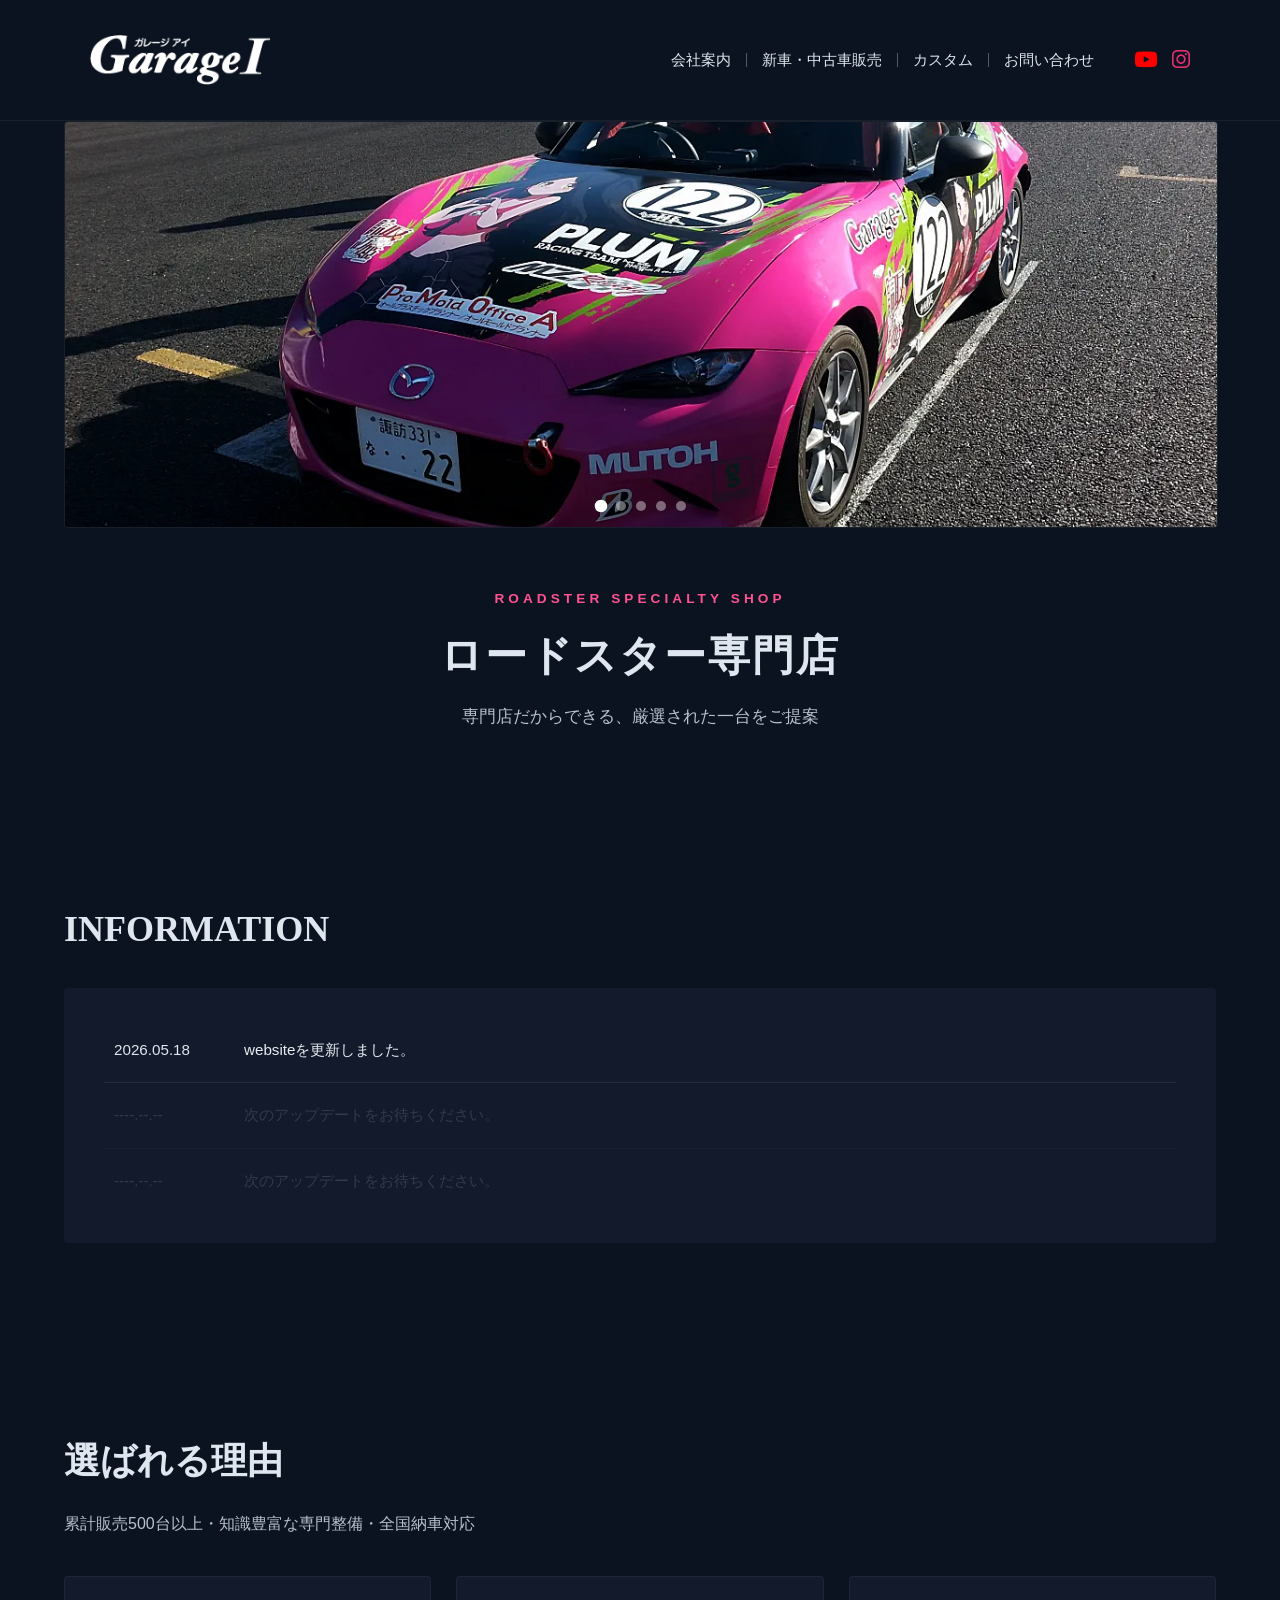
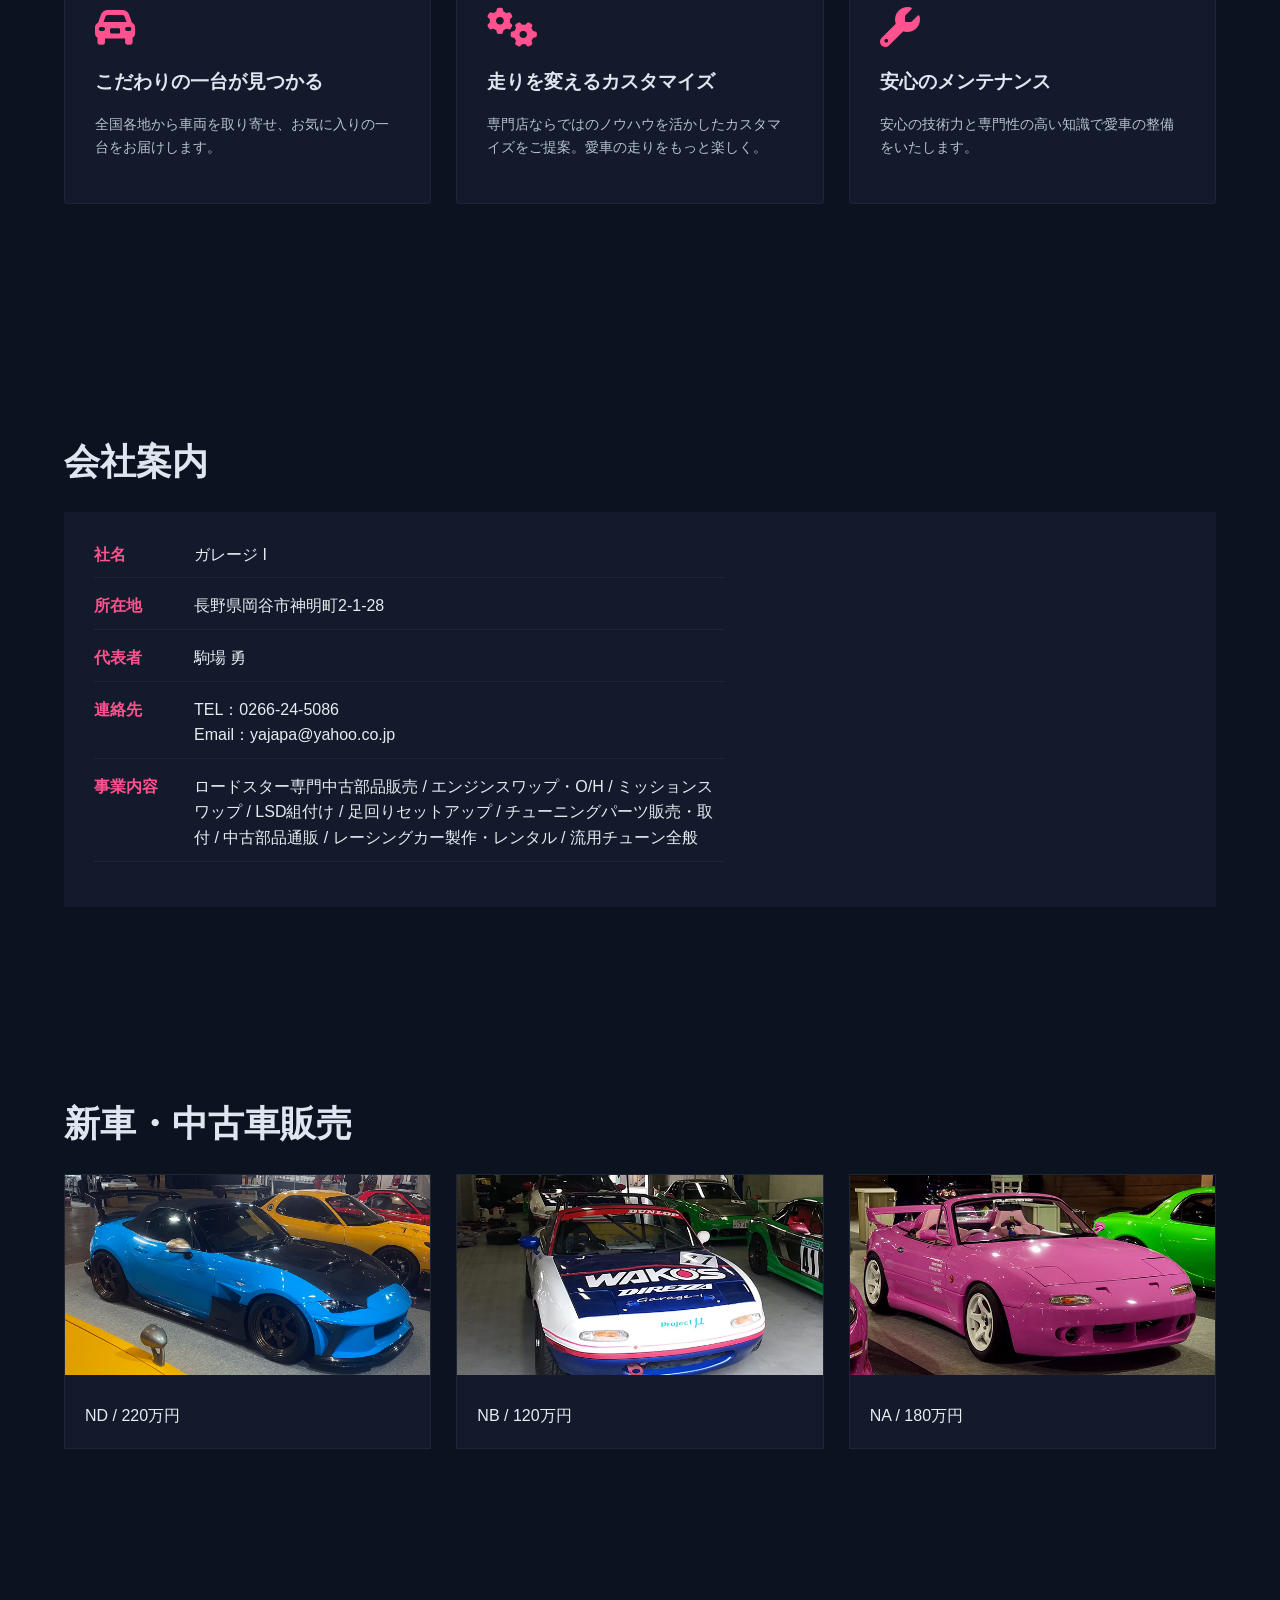
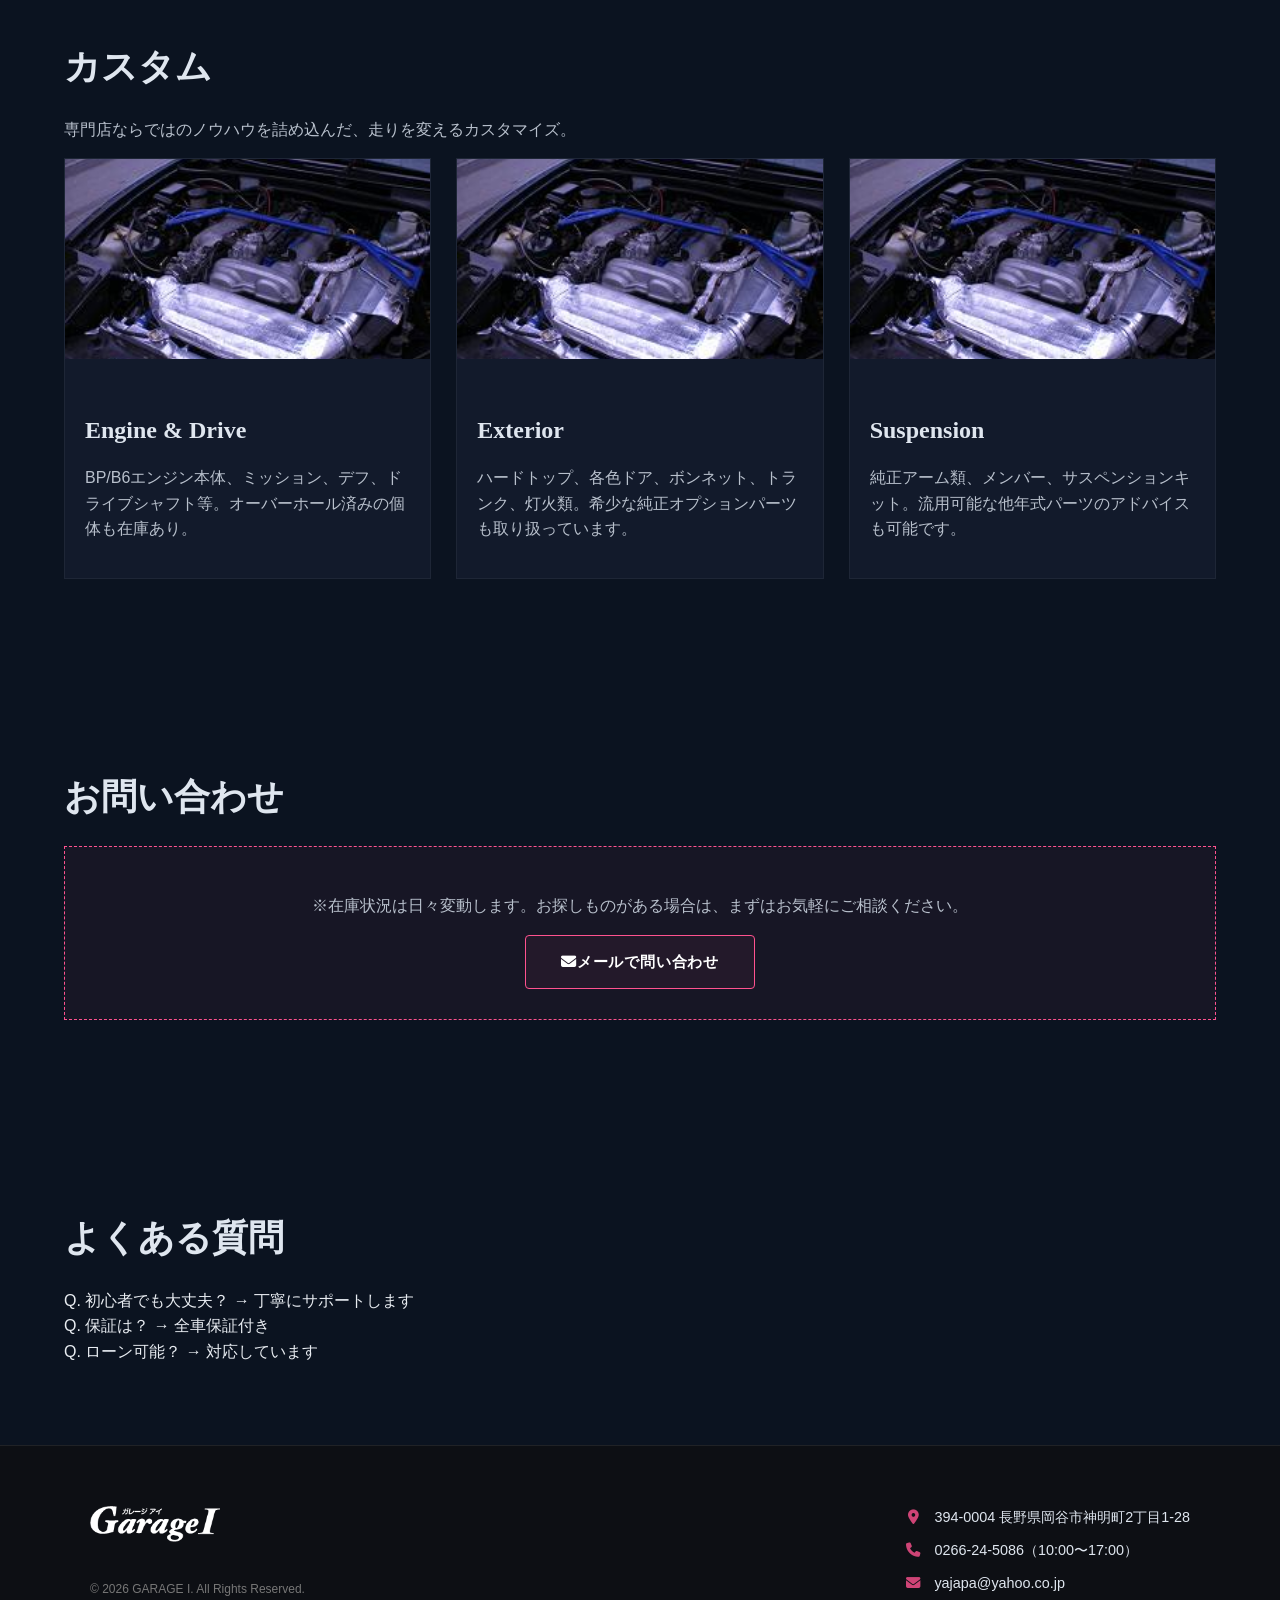
<file: index.html>
<!DOCTYPE html>
<html lang="ja">
<head>
<meta charset="UTF-8">
<meta name="viewport" content="width=device-width, initial-scale=1.0">
<title>ガレージI | ロードスター専門店</title>
<meta name="description" content="長野県岡谷市神明町にあるロードスター専門店。ロードスターのカスタム、チューニング、中古部品販売などロードスターのことならなんでもご相談ください。一般車の整備も承ります。">
<link href="https://fonts.googleapis.com/css2?family=Playfair+Display&display=swap" rel="stylesheet">
<link rel="stylesheet" href="https://cdnjs.cloudflare.com/ajax/libs/font-awesome/6.5.1/css/all.min.css">
<link rel="stylesheet" href="style.css">
<meta name="robots" content="noindex,nofollow"><!-- 公開してるが検索されないタグ。本公開する時に消す -->
</head>

<body>

<header>
  <nav class="nav-container">
    <h1><a href="#"><img src="img/garageI.webp" alt="GARAGE I"></a></h1>
    <button class="menu-trigger" aria-label="メニューを開く">
      <span></span><span></span><span></span>
    </button>
    <div class="nav-content">
      <ul class="nav-menu">
        <li><a href="#company">会社案内</a></li>
        <li><a href="#inventory">新車・中古車販売</a></li>
        <li><a href="#custom">カスタム</a></li>
        <li><a href="#contact">お問い合わせ</a></li>
      </ul>
      <ul class="nav-sns-list">
        <li>
          <a href="https://www.youtube.com/@garagei7617" target="_blank" rel="noopener noreferrer" class="youtube-link" aria-label="YouTube">
            <i class="fa-brands fa-youtube"></i>
          </a>
        </li>
        <li>
          <a href="https://www.instagram.com/garagei_komaba.isamu/" target="_blank" rel="noopener noreferrer" class="insta-link" aria-label="Instagram">
            <i class="fa-brands fa-instagram"></i>
          </a>
        </li>
      </ul>
    </div>
  </nav>
</header>

<main>
  <section class="hero-section">
    <div class="hero-img-wrap">
      <div class="slideshow">
        <div class="slide active" style="background-image: url('img/top_2.webp')"></div>
        <div class="slide" style="background-image: url('img/top_3.webp')"></div>
        <div class="slide" style="background-image: url('img/top_4.webp')"></div>
        <div class="slide" style="background-image: url('img/top_5.webp')"></div>
        <div class="slide" style="background-image: url('img/top_6.webp')"></div>
      </div>
      <div class="slide-dots">
        <button class="dot active" aria-label="1枚目"></button>
        <button class="dot" aria-label="2枚目"></button>
        <button class="dot" aria-label="3枚目"></button>
        <button class="dot" aria-label="4枚目"></button>
        <button class="dot" aria-label="5枚目"></button>
      </div>
    </div>
    
    <div class="hero-text-box fade">
      <span class="hero-sub">ROADSTER SPECIALTY SHOP</span>
      <h1 class="hero-title">ロードスター専門店</h1>
      <p class="hero-desc">専門店だからできる、厳選された一台をご提案</p>
    </div>
  </section>

  <section id="news" class="fade">
    
    <h2>INFORMATION</h2>
    
    <div class="news-inner">
      <div class="news-list">
        <div class="news-item">
          <span class="news-date">2026.05.18</span>
          <p class="news-text">websiteを更新しました。</p>
        </div>
        
        <div class="news-item is-empty">
          <span class="news-date">----.--.--</span>
          <p class="news-text">次のアップデートをお待ちください。</p>
        </div>
        
        <div class="news-item is-empty">
          <span class="news-date">----.--.--</span>
          <p class="news-text">次のアップデートをお待ちください。</p>
        </div>
      </div>
    </div>
  </section>

  <section id="feature" class="fade">
    <h2>選ばれる理由</h2>
    <p>累計販売500台以上・知識豊富な専門整備・全国納車対応</p>

    <div class="feature-container fade">
      <div class="feature-grid">
        <div class="feature-card">
          <i class="fa-solid fa-car-rear"></i>
          <h3>こだわりの一台が見つかる</h3>
          <p>全国各地から車両を取り寄せ、お気に入りの一台をお届けします。</p>
        </div>
        <div class="feature-card">
          <i class="fa-solid fa-gears"></i>
          <h3>走りを変えるカスタマイズ</h3>
          <p>専門店ならではのノウハウを活かしたカスタマイズをご提案。愛車の走りをもっと楽しく。</p>
        </div>
        <div class="feature-card">
          <i class="fa-solid fa-wrench"></i>
          <h3>安心のメンテナンス</h3>
          <p>安心の技術力と専門性の高い知識で愛車の整備をいたします。</p>
        </div>
      </div>
    </div>
  </section>

  <section id="company" class="fade">
    <h2>会社案内</h2>
    <div class="company-container">
      <div class="company-info">
        <div class="info-row">
          <span class="info-label">社名</span>
          <span class="info-content">ガレージ I</span>
        </div>
        <div class="info-row">
          <span class="info-label">所在地</span>
          <span class="info-content">長野県岡谷市神明町2-1-28</span>
        </div>
        <div class="info-row">
          <span class="info-label">代表者</span>
          <span class="info-content">駒場 勇</span>
        </div>
        <div class="info-row">
          <span class="info-label">連絡先</span>
          <span class="info-content">TEL：0266-24-5086<br>Email：yajapa@yahoo.co.jp</span>
        </div>
        <div class="info-row">
          <span class="info-label">事業内容</span>
          <span class="info-content">ロードスター専門中古部品販売 / エンジンスワップ・O/H / ミッションスワップ / LSD組付け / 足回りセットアップ / チューニングパーツ販売・取付 / 中古部品通販 / レーシングカー製作・レンタル / 流用チューン全般</span>
        </div>
      </div>
      <div class="company-map">
        <iframe src="https://www.google.com/maps/embed?pb=!1m18!1m12!1m3!1d965.3754851303315!2d138.04819851214185!3d36.07659854122321!2m3!1f0!2f0!3f0!3m2!1i1024!2i768!4f13.1!3m3!1m2!1s0x601d0030fa2ee475%3A0xc9b9c094903d3c5f!2z5pel5pys44CB44CSMzk0LTAwMDQg6ZW36YeO55yM5bKh6LC35biC56We5piO55S677yS5LiB55uu77yR4oiS77yS77yY!5e0!3m2!1sja!2sus!4v1776415057032!5m2!1sja!2sus" width="100%" height="300" style="border:0;" allowfullscreen="" loading="lazy" referrerpolicy="no-referrer-when-downgrade"></iframe>
      </div>
    </div>
  </section>

  <section id="inventory" class="fade">
    <h2>新車・中古車販売</h2>
    <div class="grid grid-3">
      <div class="card"><img src="img/a1.webp" alt="ロードスター ND"><div>ND / 220万円</div></div>
      <div class="card"><img src="img/a2.webp" alt="ロードスター NB"><div>NB / 120万円</div></div>
      <div class="card"><img src="img/a3.webp" alt="ロードスター NA"><div>NA / 180万円</div></div>
    </div>
  </section>  

  <section id="custom" class="fade">
    <h2>カスタム</h2>
    <p>専門店ならではのノウハウを詰め込んだ、走りを変えるカスタマイズ。</p>
    <div class="grid grid-3">
      <div class="card">
        <img src="img/01.jpg" alt="Engine">
        <div>
          <h3>Engine & Drive</h3>
          <p>BP/B6エンジン本体、ミッション、デフ、ドライブシャフト等。オーバーホール済みの個体も在庫あり。</p>
        </div>
      </div>
      <div class="card">
        <img src="img/01.jpg" alt="Exterior">
        <div>
          <h3>Exterior</h3>
          <p>ハードトップ、各色ドア、ボンネット、トランク、灯火類。希少な純正オプションパーツも取り扱っています。</p>
        </div>
      </div>
      <div class="card">
        <img src="img/01.jpg" alt="Suspension">
        <div>
          <h3>Suspension</h3>
          <p>純正アーム類、メンバー、サスペンションキット。流用可能な他年式パーツのアドバイスも可能です。</p>
        </div>
      </div>
    </div>
  </section>

  <section id="contact" class="fade">
    <h2>お問い合わせ</h2>
    <div class="contact-notice">
      <p>※在庫状況は日々変動します。お探しものがある場合は、まずはお気軽にご相談ください。</p>
      <a href="contact.html" class="cta-btn mail-btn">
        <i class="fa-solid fa-envelope"></i>メールで問い合わせ
      </a>
    </div>
  </section>

  <section class="fade">
    <h2>よくある質問</h2>
    <div class="faq-item">Q. 初心者でも大丈夫？ → 丁寧にサポートします</div>
    <div class="faq-item">Q. 保証は？ → 全車保証付き</div>
    <div class="faq-item">Q. ローン可能？ → 対応しています</div>
  </section>
</main>

<footer>
  <div class="footer-container">
    
    <div class="footer-left">
      <img src="img/garageI.webp" alt="GARAGE I">
      <p class="copyright pc-only">© 2026 GARAGE I. All Rights Reserved.</p>
    </div>

    <div class="footer-right">
      <div class="footer-item">
        <span class="icon"><i class="fa-solid fa-location-dot"></i></span>
        <span>394-0004 長野県岡谷市神明町2丁目1-28</span>
      </div>

      <div class="footer-item">
        <span class="icon"><i class="fa-solid fa-phone"></i></span>
        <span>0266-24-5086（10:00〜17:00）</span>
      </div>

      <div class="footer-item">
        <span class="icon"><i class="fa-solid fa-envelope"></i></span>
        <span>yajapa@yahoo.co.jp</span>
      </div>
    </div>

    <p class="copyright sp-only">© 2026 GARAGE I. All Rights Reserved.</p>

  </div>
</footer>
<!--  
<a href="tel:0266245086" class="fixed-cta">
  <span class="main-text">電話<br>相談</span>
  <span class="sub-text">TAP TO CALL</span>
</a>
-->

<script src="script.js"></script>

</body>
</html>
</file>
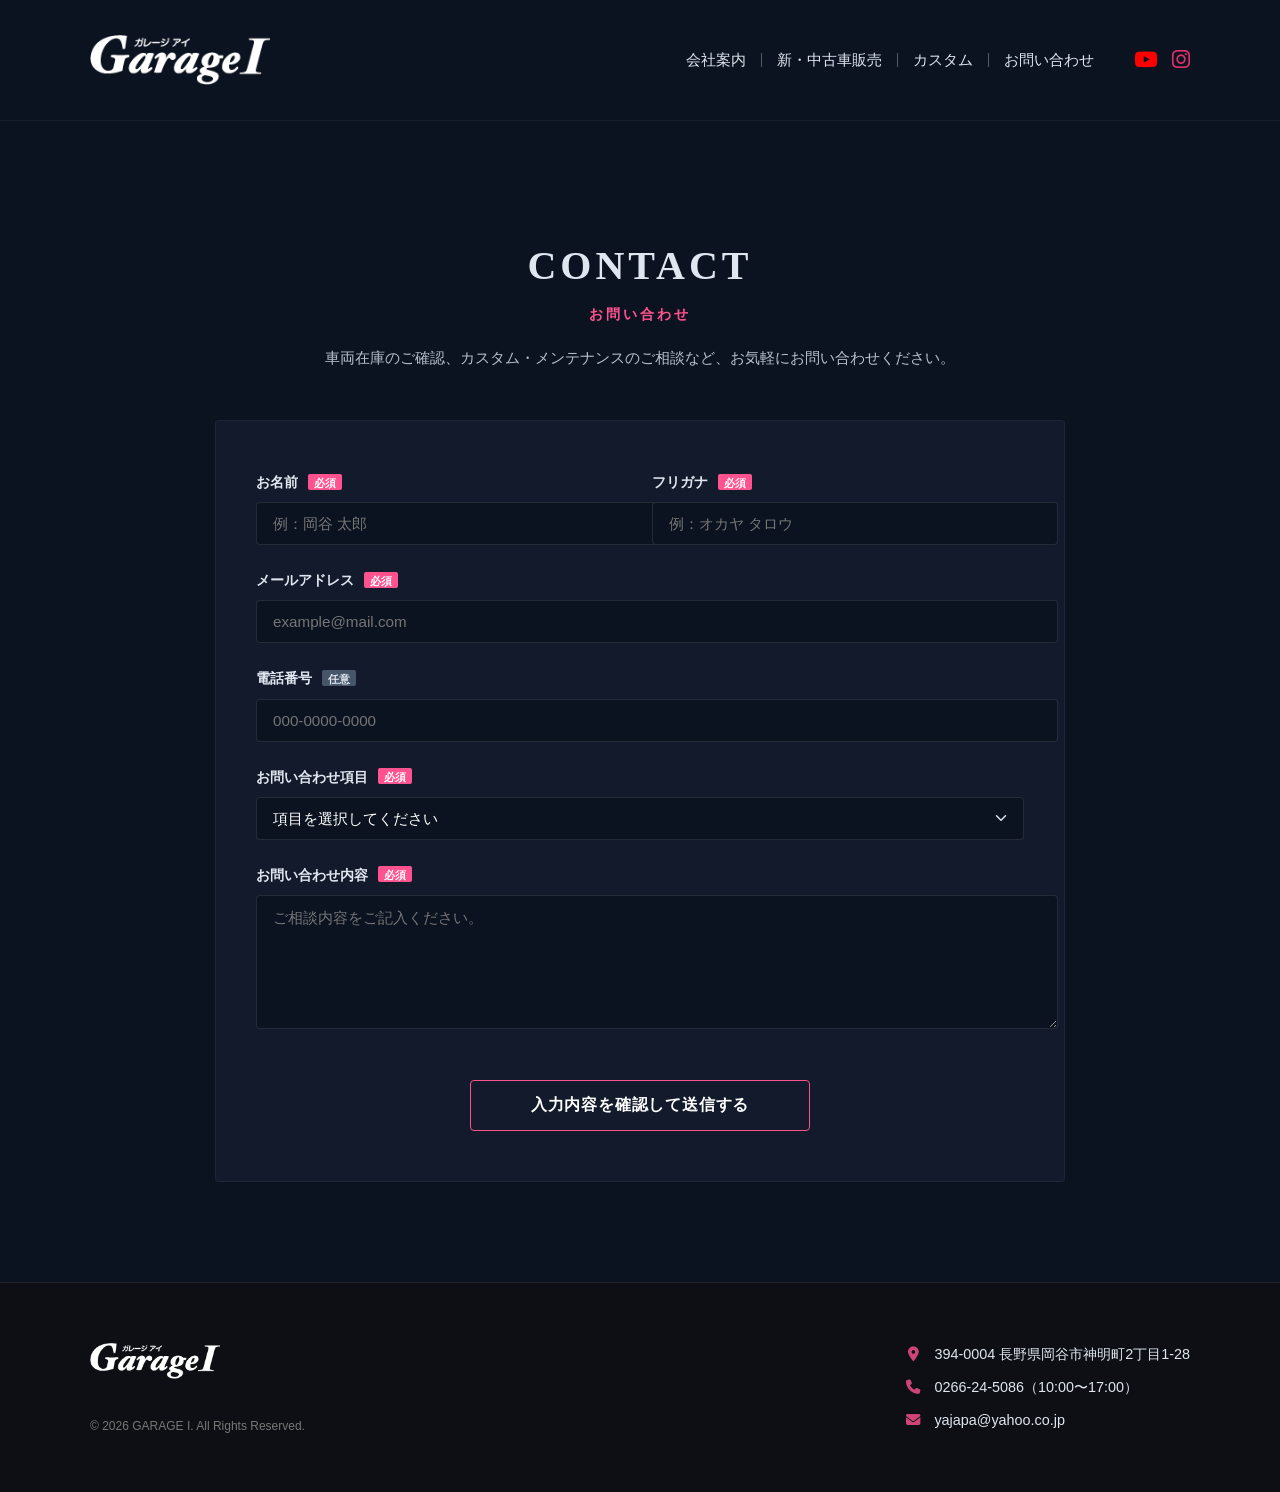
<file: contact.html>
<!DOCTYPE html>
<html lang="ja">
<head>
<meta charset="UTF-8">
<meta name="viewport" content="width=device-width, initial-scale=1.0">
<title>お問い合わせ | ガレージI</title>
<meta name="description" content="長野県岡谷市神明町にあるロードスター専門店ガレージIへのお問い合わせフォームです。">
<link href="https://fonts.googleapis.com/css2?family=Playfair+Display&display=swap" rel="stylesheet">
<link rel="stylesheet" href="https://cdnjs.cloudflare.com/ajax/libs/font-awesome/6.5.1/css/all.min.css">
<link rel="stylesheet" href="style.css">
</head>

<body>

<header>
  <nav class="nav-container">
    <h1><a href="#"><img src="img/garageI.webp" alt="GARAGE I"></a></h1>
    <button class="menu-trigger" aria-label="メニューを開く">
      <span></span><span></span><span></span>
    </button>
    <div class="nav-content">
      <ul class="nav-menu">
        <li><a href="#company">会社案内</a></li>
        <li><a href="#inventory">新・中古車販売</a></li>
        <li><a href="#custom">カスタム</a></li>
        <li><a href="#contact">お問い合わせ</a></li>
      </ul>
      <ul class="nav-sns-list">
        <li>
          <a href="https://www.youtube.com/@garagei7617" target="_blank" rel="noopener noreferrer" class="youtube-link" aria-label="YouTube">
            <i class="fa-brands fa-youtube"></i>
          </a>
        </li>
        <li>
          <a href="https://www.instagram.com/garagei_komaba.isamu/" target="_blank" rel="noopener noreferrer" class="insta-link" aria-label="Instagram">
            <i class="fa-brands fa-instagram"></i>
          </a>
        </li>
      </ul>
    </div>
  </nav>
</header>


<main style="padding-top: 40px;">
  <section class="form-page-section">
    <div class="form-header">
      <h2>CONTACT</h2>
      <p>お問い合わせ</p>
      <span class="form-desc-text">車両在庫のご確認、カスタム・メンテナンスのご相談など、お気軽にお問い合わせください。</span>
    </div>
    
    <div class="contact-card-wrap">
      <form action="mail.php" method="POST" onsubmit="return confirm('この内容で送信してもよろしいですか？')">
        <div class="contact-form-grid">
          
          <div class="form-group-half">
            <label class="form-label">お名前 <span class="badge-required">必須</span></label>
            <input type="text" name="name" class="form-control" placeholder="例：岡谷 太郎" required>
          </div>
  
          <div class="form-group-half">
            <label class="form-label">フリガナ <span class="badge-required">必須</span></label>
            <input type="text" name="kana" class="form-control" placeholder="例：オカヤ タロウ" required>
          </div>
  
          <div class="form-group-full">
            <label class="form-label">メールアドレス <span class="badge-required">必須</span></label>
            <input type="email" name="email" class="form-control" placeholder="example@mail.com" required>
          </div>
  
          <div class="form-group-full">
            <label class="form-label">電話番号 <span class="badge-optional">任意</span></label>
            <input type="tel" name="tel" class="form-control" placeholder="000-0000-0000">
          </div>
  
          <div class="form-group-full">
            <label class="form-label">お問い合わせ項目 <span class="badge-required">必須</span></label>
            <select name="item" class="form-select" required>
              <option value="" selected disabled>項目を選択してください</option>
              <option value="中古車在庫・購入について">中古車在庫・購入について</option>
              <option value="カスタム・チューニング相談">カスタム・チューニング相談</option>
              <option value="車検・整備・メンテナンス">車検・整備・メンテナンス</option>
              <option value="その他">その他</option>
            </select>
          </div>
  
          <div class="form-group-full">
            <label class="form-label">お問い合わせ内容 <span class="badge-required">必須</span></label>
            <textarea name="message" class="form-control" rows="6" placeholder="ご相談内容をご記入ください。" required></textarea>
          </div>
  
          <div class="form-submit-wrap">
            <button type="submit" name="action" value="submit" class="contact-submit-btn">入力内容を確認して送信する</button>
          </div>
          
        </div>
      </form>
    </div>
  </section>
</main>

<footer>
  <div class="footer-container">
    <div class="footer-left">
      <img src="img/garageI.webp" alt="GARAGE I">
      <p class="copyright pc-only">© 2026 GARAGE I. All Rights Reserved.</p>
    </div>
    <div class="footer-right">
      <div class="footer-item"><span class="icon"><i class="fa-solid fa-location-dot"></i></span><span>394-0004 長野県岡谷市神明町2丁目1-28</span></div>
      <div class="footer-item"><span class="icon"><i class="fa-solid fa-phone"></i></span><span>0266-24-5086（10:00〜17:00）</span></div>
      <div class="footer-item"><span class="icon"><i class="fa-solid fa-envelope"></i></span><span>yajapa@yahoo.co.jp</span></div>
    </div>
    <p class="copyright sp-only">© 2026 GARAGE I. All Rights Reserved.</p>
  </div>
</footer>

<script src="script.js"></script>
</body>
</html>
</file>
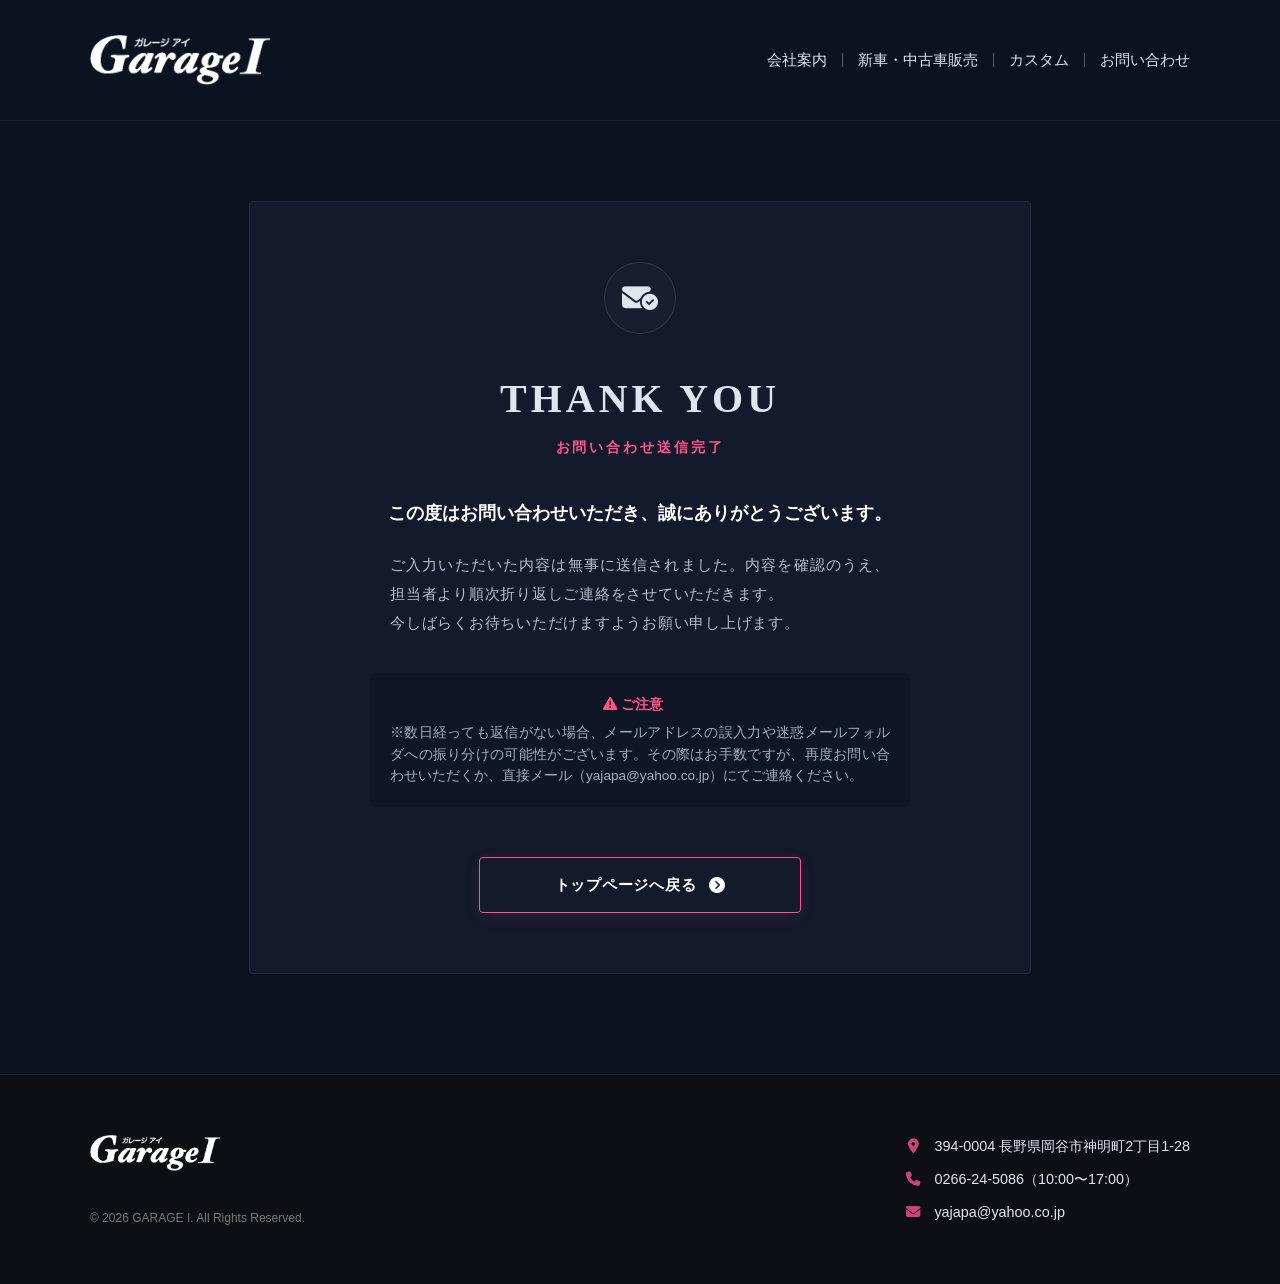
<file: thanks.html>
<!DOCTYPE html>
<html lang="ja">
<head>
<meta charset="UTF-8">
<meta name="viewport" content="width=device-width, initial-scale=1.0">
<title>送信完了 | ガレージI</title>
<link href="https://fonts.googleapis.com/css2?family=Playfair+Display&display=swap" rel="stylesheet">
<link rel="stylesheet" href="https://cdnjs.cloudflare.com/ajax/libs/font-awesome/6.5.1/css/all.min.css">
<link rel="stylesheet" href="style.css">
<meta name="robots" content="noindex,nofollow">
</head>

<body>

<header>
  <nav class="nav-container">
    <h1><a href="index.html"><img src="img/garageI.webp" alt="GARAGE I"></a></h1>
    <button class="menu-trigger" aria-label="メニューを開く">
      <span></span><span></span><span></span>
    </button>
    <div class="nav-content">
      <ul class="nav-menu">
        <li><a href="index.html#company">会社案内</a></li>
        <li><a href="index.html#inventory">新車・中古車販売</a></li>
        <li><a href="index.html#custom">カスタム</a></li>
        <li><a href="index.html#contact">お問い合わせ</a></li>
      </ul>
    </div>
  </nav>
</header>

<main style="padding-top: 40px;">
  <section class="form-page-section">
    
    <div class="thanks-card-wrap">
      
      <div class="thanks-icon-box">
        <div class="gear-outer">
          <i class="fa-solid fa-envelope-circle-check"></i>
        </div>
      </div>
      
      <div class="form-header" style="margin-bottom: 40px;">
        <h2>THANK YOU</h2>
        <p>お問い合わせ送信完了</p>
      </div>

      <div class="thanks-message-container">
        <p class="thanks-lead-text">この度はお問い合わせいただき、誠にありがとうございます。</p>
        
        <div class="thanks-justify-box">
          <p class="thanks-metrics-text">
            ご入力いただいた内容は無事に送信されました。内容を確認のうえ、担当者より順次折り返しご連絡をさせていただきます。<br class="pc-only">今しばらくお待ちいただけますようお願い申し上げます。
          </p>
        </div>
        
        <div class="thanks-notice-box">
          <p class="notice-title"><i class="fa-solid fa-triangle-exclamation"></i> ご注意&emsp;</p>
          <p class="notice-text">※数日経っても返信がない場合、メールアドレスの誤入力や迷惑メールフォルダへの振り分けの可能性がございます。その際はお手数ですが、再度お問い合わせいただくか、直接メール（yajapa@yahoo.co.jp）にてご連絡ください。</p>
        </div>
      </div>

      <div class="thanks-action-wrap">
        <a href="index.html" class="thanks-back-block-btn">
          <span>トップページへ戻る</span>
          <i class="fa-solid fa-circle-chevron-right"></i>
        </a>
      </div>
      
    </div>
  </section>
</main>

<footer>
  <div class="footer-container">
    <div class="footer-left">
      <img src="img/garageI.webp" alt="GARAGE I">
      <p class="copyright pc-only">© 2026 GARAGE I. All Rights Reserved.</p>
    </div>
    <div class="footer-right">
      <div class="footer-item"><span class="icon"><i class="fa-solid fa-location-dot"></i></span><span>394-0004 長野県岡谷市神明町2丁目1-28</span></div>
      <div class="footer-item"><span class="icon"><i class="fa-solid fa-phone"></i></span><span>0266-24-5086（10:00〜17:00）</span></div>
      <div class="footer-item"><span class="icon"><i class="fa-solid fa-envelope"></i></span><span>yajapa@yahoo.co.jp</span></div>
    </div>
    <p class="copyright sp-only">© 2026 GARAGE I. All Rights Reserved.</p>
  </div>
</footer>

<script src="script.js"></script>
</body>
</html>
</file>
<file: style.css>
/* --- 変数設定 --- */
:root {
  --navy:#0b1320;
  --deep:#121a2b;
  --silver:#dfe6ef;
  --accent:#ff528f;
}

/* --- 全体設定 --- */
html { scroll-behavior: smooth; }

body {
  margin: 0;
  font-family: 'Inter', 'Noto Sans JP', sans-serif;
  background:var(--navy);
  color:#e8ecf1;
  line-height: 1.6;
}

/* --- 共通コンポーネント --- */
section {
  padding: 80px 5%;
  max-width: 1200px;
  margin: auto;
  scroll-margin-top: 100px;
}

h2, h3 { font-family: 'Inter', serif; color: var(--silver); }
h2 { font-size: 36px; margin-bottom: 20px; }
h3 { font-size: 24px; margin-bottom: 10px; }
p { color: #b8c0cc; }

.grid { display: grid; gap: 25px; }
.grid-3 { grid-template-columns: repeat(3, 1fr); }


/* ヘッダーのレイアウト */
header {
  padding: 15px 5%;
  background: var(--navy);
  position: sticky;
  top: 0;
  z-index: 1000;
  border-bottom: 1px solid rgba(255, 255, 255, 0.05);
}

.nav-container {
  display: flex;
  justify-content: flex-end; /* 右側に寄せる */
  align-items: center;
  max-width: 1100px;
  margin: 0 auto;
}

.nav-content {
  display: flex;       /* ★ここが重要：中身を横並びにする */
  align-items: center; /* 上下中央揃え */
  gap: 40px;           /* テキストメニューとSNSアイコンの間の余白 */
}

header h1 { margin-right: auto; }

header h1 img {
  height: 50px; /* ロゴの高さを調整 */
  transition: 0.3s;
  vertical-align: middle;
}

/* --- ナビゲーションメニュー（テキスト） --- */
.nav-menu {
  display: flex;
  list-style: none;
  margin: 0;
  padding: 0;
}

.nav-menu a {
  color: var(--silver);
  text-decoration: none;
  font-size: 0.95rem;
  font-weight: 500;
  transition: 0.3s;
  display: inline-block;
}

.nav-menu a:hover {
  color: var(--silver);
  transform: translateY(-3px);
}

/* --- メニュー項目の間の縦線 --- */
@media (min-width: 901px) {
  .nav-menu li {
    display: flex;
    align-items: center;
  }

  /* 最後の項目以外に線を表示 */
  .nav-menu li:not(:last-child)::after {
    content: "";
    width: 1px;
    height: 14px; /* 線の高さ */
    background-color: rgba(255, 255, 255, 0.3); /* 白っぽい薄い線 */
    margin-left: 15px; /* 線と右の文字との間隔 */
    margin-right: 15px;
  }
}

/* --- SNSアイコン --- */
.nav-sns-list {
  display: flex;
  list-style: none;
  gap: 15px; /* アイコンとアイコンの間隔（少し広めに設定） */
  margin: 0;
  padding: 0;
}

.nav-sns-list a {
  font-size: 1.3rem;
  opacity: 1; /* 最初は薄く */
  transition: 0.3s ease;
  display: inline-block;
}

.youtube-link { color: #ff0000; }
.insta-link { color: #e1306c; }

.nav-sns-list a:hover {
  opacity: 0.6;
  transform: translateY(-3px);
}


/* --- セクション別スタイル --- */
.hero-section {
  max-width: 1200px;
  margin: 0 auto;
  padding: 0 5% 40px 5%; /* 上下の余白を美しくコントロール */
}

.hero-img-wrap {
  width: 100%;
  height: 45vh;
  min-height: 320px;
  max-height: 480px;
  overflow: hidden;
  border-radius: 4px;
  border: 1px solid rgba(255, 255, 255, 0.05);
  position: relative; /* ドットの絶対配置の基準 */
}

/* スライドショー */
.slideshow {
  width: 100%;
  height: 100%;
  position: relative;
}

.slide {
  position: absolute;
  inset: 0;
  background-size: cover;
  background-position: center;
  background-repeat: no-repeat;
  opacity: 0;
  transition: opacity 1s ease;
}

.slide.active {
  opacity: 1;
}

/* ドットナビ */
.slide-dots {
  position: absolute;
  bottom: 16px;
  left: 50%;
  transform: translateX(-50%);
  display: flex;
  gap: 10px;
  z-index: 10;
}

.dot {
  width: 10px;
  height: 10px;
  border-radius: 50%;
  border: none;
  background: rgba(255, 255, 255, 0.4);
  cursor: pointer;
  padding: 0;
  transition: background 0.3s ease, transform 0.3s ease;
}

.dot.active {
  background: #fff;
  transform: scale(1.25);
}

.dot:hover {
  background: rgba(255, 255, 255, 0.75);
}

.hero-text-box {
  text-align: center;
  padding: 60px 20px 20px 20px; /* 画像の下に程よい余白を持たせて配置 */
}

.hero-sub {
  display: block;
  font-family: 'Inter', sans-serif;
  font-size: 0.85rem;
  letter-spacing: 0.3em; /* 文字の間隔を広げて洗練された印象に */
  color: var(--accent); /* アクセントピンクを効果的に使用 */
  margin-bottom: 12px;
  font-weight: 600;
}

.hero-title {
  font-size: 42px; /* 少しシャープで上品なサイズに調整 */
  font-weight: 700;
  color: var(--silver);
  margin: 0 0 15px 0;
  letter-spacing: 0.05em;
}

.hero-desc {
  font-size: 1.05rem;
  color: #b8c0cc;
  margin: 0;
}

.card {
  background: var(--deep);
  transition: 0.3s;
  border: 1px solid rgba(255,255,255,0.05);
}

.card:hover {
  transform: translateY(-8px);
  box-shadow: 0 20px 40px rgba(0,0,0,0.5);
}

.card img { width: 100%; height: 200px; object-fit: cover; }
.card div { padding: 20px; }


/* --- コンタクト --- */
.feature-container {
  margin-top: 40px;
}

.feature-grid {
  display: grid;
  grid-template-columns: repeat(3, 1fr);
  gap: 25px;
  margin-bottom: 40px;
}

.feature-card {
  background: var(--deep);
  padding: 30px;
  border-radius: 4px;
  border: 1px solid rgba(255, 255, 255, 0.05);
  transition: 0.3s;
}

.feature-card:hover {
  border-color: var(--accent);
  transform: translateY(-5px);
}

.feature-card i {
  font-size: 2.5rem;
  color: var(--accent);
  margin-bottom: 20px;
  display: block;
}

.feature-card h3 {
  font-size: 1.2rem;
  margin-bottom: 15px;
  font-family: 'Orbitron', sans-serif;
}

.feature-card p {
  font-size: 0.9rem;
  line-height: 1.6;
}

.contact-notice {
  text-align: center;
  background: rgba(255, 82, 143, 0.05);
  padding: 30px;
  border: 1px dashed var(--accent);
  box-sizing: border-box; /* paddingを含めた幅計算に統一 */
  overflow: hidden;       /* 万一はみ出す要素をクリップ */
}

.company-container {
  display: flex;
  gap: 40px;
  background: var(--deep);
  padding: 30px;
}
.company-map { flex: 1; width: 300px; }
.company-info { flex: 1.5; }

.info-row {
  display: flex;
  margin-bottom: 15px;
  border-bottom: 1px solid rgba(255, 255, 255, 0.05);
  padding-bottom: 10px;
}
.info-label { width: 100px; color: var(--accent); font-weight: bold; flex-shrink: 0; }

.cta-btn {
  display: inline-block;
  padding: 14px 35px;
  border-radius: 4px;
  text-decoration: none;
  font-weight: 600;
  font-size: 0.95rem;
  transition: 0.3s ease;
  letter-spacing: 0.05em;
}

.mail-btn {
  border: 1px solid var(--accent);
  color: #fff;
  background: rgba(255, 82, 143, 0.05);
}
.mail-btn:hover {
  background: var(--accent);
  box-shadow: 0 0 15px rgba(255, 82, 143, 0.4);
  transform: translateY(-2px);
}

/* --- フッター --- */
footer {
  padding: 60px 5%;
  border-top: 1px solid rgba(255, 255, 255, 0.08);
  background: #0d0f14;
}

.footer-container {
  max-width: 1100px;
  margin: 0 auto;
  display: flex;
  justify-content: space-between;
  align-items: stretch;
  gap: 40px;
}

.footer-left {
  display: flex;
  flex-direction: column;
  justify-content: space-between;
  align-items: flex-start;
}

/* 左側 */
.footer-left img {
  height: 36px;
  width: auto;
  object-fit: contain;
  align-self: flex-start;
}

/* 右側 */
.footer-right {
  display: flex;
  flex-direction: column;
  gap: 10px;
}

.copyright {
  font-size: 0.75rem;
  color: #777;
  margin: 0;
  padding: 0;
  line-height: 1;
}

/* ★PC時は、スマホ用のコピーライトを削除 */
.sp-only { display: none; }

.footer-item {
  display: flex;
  align-items: center;
  font-size: 0.9rem;
  color: var(--silver);
}

.icon {
  color: var(--accent);
  margin-right: 12px;
  font-size: 0.9rem;
  width: 18px;
  text-align: center;
  opacity: 0.8;
}


/* --- アニメーション --- */
.fade { opacity: 0; transform: translateY(60px); transition: 1.5s; }
.fade.show { opacity: 1; transform: translateY(0); }


/* --- デスクトップ：横並び --- */
.menu-trigger { display: none; } /* PCでは隠す */

/* --- レスポンシブ --- */
@media(max-width: 900px) {
  .menu-trigger {
    display: block;
    background: none; border: none; cursor: pointer;
    width: 30px; height: 25px; position: relative;
  }
  .menu-trigger span {
    display: block; position: absolute; width: 100%; height: 2px;
    background: var(--silver); transition: 0.3s;
  }
  .menu-trigger span:nth-child(1) { top: 0; }
  .menu-trigger span:nth-child(2) { top: 50%; }
  .menu-trigger span:nth-child(3) { bottom: 0; }

  .menu-trigger.active span:nth-child(1) {
  top: 50%;
  transform: translateY(-50%) rotate(45deg);
  }
  .menu-trigger.active span:nth-child(2) {
  opacity: 0;
  }
  .menu-trigger.active span:nth-child(3) {
  bottom: 50%;
  transform: translateY(50%) rotate(-45deg);
  }

/* メニューを隠す */
  .nav-content {
    display: none; /* ここをJavaScriptで開閉させる */
    position: absolute; top: 100%; left: 0; width: 100%;
    background: var(--deep); padding: 20px;
    flex-direction: column; gap: 20px;
  }

  .nav-content.is-open { display: flex; }

  .feature-grid { grid-template-columns: 1fr; gap: 20px; }

  .grid-3 { grid-template-columns: 1fr 1fr; }
  .nav-menu { gap: 20px; }

}

@media (max-width: 768px) {
  .company-container { flex-direction: column; padding: 20px; }
  .company-info { order: 1; }
  .company-map { order: 2; width: 100%; min-width: auto; margin-top: 20px; }
  .info-row { flex-direction: column; gap: 5px; }
  .footer-container {
    display: flex;
    flex-direction: column;
    align-items: flex-start;
    gap: 30px;
  }
  .footer-left {
    justify-content: flex-start; /* スマホ時は上下に引き伸ばさない */
    gap: 10px;
  }
  .footer-left img {
    margin-bottom: 5px;
  }

  /* ★スマホ時はPC用のコピーライトを消し、スマホ用を復活させる */
  .pc-only { display: none; }
  .sp-only { display: block; width: 100%; text-align: left; }
}

@media(max-width: 600px) {
  header { padding: 15px 5%; }
  header h1 img { height: 35px; }
  .grid-3 { grid-template-columns: 1fr; }
  .hero-section { padding: 0 4% 20px 4%; }
  .hero-img-wrap { height: 30vh; min-height: 220px; }
  .hero-text-box { padding: 35px 10px 10px 10px; }
  .hero-title { font-size: 32px; line-height: 1.3; }
  h2 { font-size: 27px; line-height: 1.4; }
  .hero-desc { font-size: 0.9rem; }
  .nav-menu { gap: 20px; }
  .nav-menu a { font-size: 0.8rem; }
  .cta-btn { width: 100%; max-width: 100%; box-sizing: border-box; text-align: center; }
}


/* ==========================================================================
   フォーム専用デザイン
   ========================================================================== */
.form-page-section {
  max-width: 850px;
  margin: 0 auto;
  padding: 40px 5% 100px 5%;
}

.form-header {
  text-align: center;
  margin-bottom: 50px;
}
.form-header h2 {
  font-size: 2.5rem;
  letter-spacing: 0.1em;
  color: var(--silver);
  margin-bottom: 0;
}
.form-header p {
  color: var(--accent);
  font-size: 0.9rem;
  font-weight: 600;
  margin-top: 5px;
  letter-spacing: 0.2em;
}
.form-desc-text {
  display: block;
  margin-top: 20px;
  color: #b8c0cc;
  font-size: 0.95rem;
}

.contact-card-wrap {
  background: var(--deep);
  border: 1px solid rgba(255, 255, 255, 0.05);
  padding: 50px 40px;
  border-radius: 4px;
}

.contact-form-grid {
  display: flex;
  flex-wrap: wrap;
  gap: 24px;
}

.form-group-half { flex: 1 1 calc(50% - 12px); min-width: 280px; }
.form-group-full { width: 100%; }

.form-label {
  display: block;
  font-size: 0.9rem;
  font-weight: 600;
  color: var(--silver);
  margin-bottom: 8px;
}

.badge-required, .badge-optional {
  font-size: 0.7rem;
  padding: 3.3px 6px 1.1px 6px;
  border-radius: 2px;
  margin-left: 6px;
  vertical-align: middle;
  line-height: 1;  
  display: inline-inline;
}
.badge-required { background: var(--accent); color: #fff; }
.badge-optional { background: #475569; color: var(--silver); }

.contact-card-wrap .form-control,
.contact-card-wrap .form-select {
  width: 100%;
  background: var(--navy) !important;
  border: 1px solid rgba(255, 255, 255, 0.1) !important;
  color: #fff !important;
  padding: 12px 16px;
  border-radius: 4px;
  font-size: 0.95rem;
  transition: all 0.3s ease;
  outline: none;
}

.contact-card-wrap .form-select {
  appearance: none;
  background-image: url("data:image/svg+xml,%3csvg xmlns='http://www.w3.org/2000/svg' viewBox='0 0 16 16'%3e%3cpath fill='none' stroke='%23dfe6ef' stroke-linecap='round' stroke-linejoin='round' stroke-width='2' d='m2 5 6 6 6-6'/%3e%3c/svg%3e") !important;
  background-repeat: no-repeat !important;
  background-position: right 16px center !important;
  background-size: 12px auto !important;
}

.contact-card-wrap .form-control:focus,
.contact-card-wrap .form-select:focus {
  border-color: var(--accent) !important;
  box-shadow: 0 0 10px rgba(255, 82, 143, 0.2) !important;
}

.form-submit-wrap { width: 100%; text-align: center; margin-top: 20px; }

.contact-submit-btn {
  background: transparent;
  border: 1px solid var(--accent);
  color: #fff;
  padding: 14px 60px;
  font-size: 1rem;
  font-weight: 600;
  cursor: pointer;
  border-radius: 4px;
  transition: all 0.3s ease;
  letter-spacing: 0.05em;
}

.contact-submit-btn:hover {
  background: var(--accent);
  box-shadow: 0 0 20px rgba(255, 82, 143, 0.4);
  transform: translateY(-2px);
}

@media (max-width: 600px) {
  .form-page-section { padding: 20px 4% 60px 4%; }
  .contact-card-wrap { padding: 30px 16px; }
  .form-group-half { width: 100%; flex: 1 1 100%; }
}

/* ==========================================================================
   サンクスページ専用デザイン
   ========================================================================== */
.thanks-card-wrap {
  background: var(--deep);
  border: 1px solid rgba(255, 255, 255, 0.05);
  padding: 60px 40px;
  border-radius: 4px;
  text-align: center;
  max-width: 700px;
  margin: 0 auto;
}

/* 上部アイコンブロック */
.thanks-icon-box {
  margin-bottom: 20px;
  display: flex;
  justify-content: center;
}
.gear-outer {
  width: 70px;
  height: 70px;
  border: 1px solid rgba(255, 255, 255, 0.1);
  border-radius: 50%;
  display: flex;
  align-items: center;
  justify-content: center;
  background: rgba(255, 255, 255, 0.02);
}
.gear-outer i {
  font-size: 1.8rem;
  color: var(--silver);
}

/* --- 【重要】ご入力いただいた〜以降の均等割付＋センター寄せ設定 --- */
.thanks-message-container {
  max-width: 540px;
  margin: 0 auto;
}

.thanks-lead-text {
  font-size: 1.1rem;
  font-weight: 600;
  color: #fff;
  margin-bottom: 24px;
  text-align: center;
}

.thanks-justify-box {
  max-width: 500px; 
  margin: 0 auto;
}

.thanks-justify-box p {
  margin-bottom: 16px;
  color: #b8c0cc;
}

.thanks-metrics-text {
  text-align: justify;
  text-justify: inter-ideograph;
  font-feature-settings: "palt" 1; /* メトリクス（プロポーショナル文字詰め） */
  letter-spacing: 0.05em;          /* 上品な文字間隔 */
  color: #b8c0cc;
  font-size: 0.95rem;
  line-height: 1.9;
  margin: 0;
}

/* 注意事項ボックス（すっきりした警告テキストへ） */
.thanks-notice-box {
  margin-top: 35px;
  padding: 20px;
  background: rgba(11, 19, 32, 0.4);
  border-radius: 4px;
  text-align: justify;          /* 均等割付け */
  text-justify: inter-ideograph;
}
.thanks-notice-box .notice-title {
  color: var(--accent);
  font-weight: 600;
  font-size: 0.9rem;
  margin: 0 0 6px 0;
  text-align: center; /* タイトルだけはセンター */
}
.thanks-notice-box .notice-text {
  font-size: 0.85rem;
  color: #a3aebf;
  line-height: 1.6;
  margin: 0;
}

/* --- 【重要】下部のしっかりしたボタン風デザイン --- */
.thanks-action-wrap {
  margin-top: 50px;
  display: flex;
  justify-content: center;
}

.thanks-back-block-btn {
  display: flex;
  align-items: center;
  justify-content: center;
  gap: 12px;
  width: 100%;
  max-width: 320px;
  height: 54px;
  background: transparent;
  border: 1px solid var(--accent);
  color: #fff;
  text-decoration: none;
  font-weight: 600;
  font-size: 0.95rem;
  border-radius: 4px;
  letter-spacing: 0.05em;
  transition: all 0.3s ease;
  position: relative;
  overflow: hidden;
  box-shadow: 0 4px 15px rgba(255, 82, 143, 0.1);
}

.thanks-back-block-btn i {
  font-size: 1rem;
  transition: transform 0.3s ease;
}

.thanks-back-block-btn:hover i {
  transform: translateX(4px) scale(1.1); 
}

@media (max-width: 600px) {
  .thanks-card-wrap { padding: 40px 20px; }
  .thanks-metrics-text { text-align: left; font-feature-settings: "normal"; }
  .thanks-metrics-text .pc-only { display: none; }
  .thanks-justify-box, .thanks-notice-box { text-align: left; } /* スマホは均等割付より左寄せが読みやすいため */
  .thanks-back-block-btn { max-width: 100%; }
}

/* ==========================================================================
   News（更新情報）セクション
   ========================================================================== */
/* 共通の section / h2 スタイルをそのまま継承。個別上書きは最小限に留める */
#news h2 {
  margin-bottom: 30px; /* 共通の margin-bottom: 20px より少し広めに */
}

/* 紺背景ボックス */
.news-inner {
  background: var(--deep); /* 紺色の背景をこのリストの枠だけに適用 */
  padding: 30px 40px;      /* ニュース内容を内側に入れ込むための余白（上下を少しスマートに調整） */
  border-radius: 4px;      /* 微小な角丸 */
  box-sizing: border-box;
  width: 100%;
}

/* ニュースリスト構造 */
.news-list {
  display: flex;
  flex-direction: column;
}

/* 個々の更新情報行 */
.news-item {
  display: flex;
  align-items: center;
  padding: 20px 10px;
  border-bottom: 1px solid rgba(223, 230, 239, 0.08); /* 文字の下の薄い線 */
  transition: background-color 0.3s ease;
}
.news-item:last-child {
  border-bottom: none; /* 一番下の行の線は消してスッキリさせる */
}

/* マウスホバー時 */
.news-item:not(.is-empty):hover {
  background: rgba(255, 255, 255, 0.01);
}

/* 日付 */
.news-date {
  font-family: 'Inter', sans-serif;
  font-size: 0.95rem;
  color: var(--silver);
  font-weight: 500;
  width: 130px;
  flex-shrink: 0;
}

/* 本文テキスト */
.news-text {
  margin: 0;
  font-size: 0.95rem;
  color: #e8ecf1;
  white-space: nowrap;
  overflow: hidden;
  text-overflow: ellipsis;
}

/* まだ情報がない行の暗めデザイン */
.news-item.is-empty {
  border-bottom: 1px solid rgba(223, 230, 239, 0.03);
}
.news-item.is-empty:last-child {
  border-bottom: none;
}
.news-item.is-empty .news-date,
.news-item.is-empty .news-text {
  color: rgba(184, 192, 204, 0.2);
}
/* レスポンシブ表示（スマホ対応）※他セクションと同じ 600px で統一 */
@media (max-width: 600px) {
  .news-inner {
    padding: 20px 15px;
  }
  .news-item {
    flex-direction: column;
    align-items: flex-start;
    gap: 6px;
    padding: 16px 5px;
  }
  .news-date { width: auto; }
  .news-text { white-space: normal; }
}
</file>
